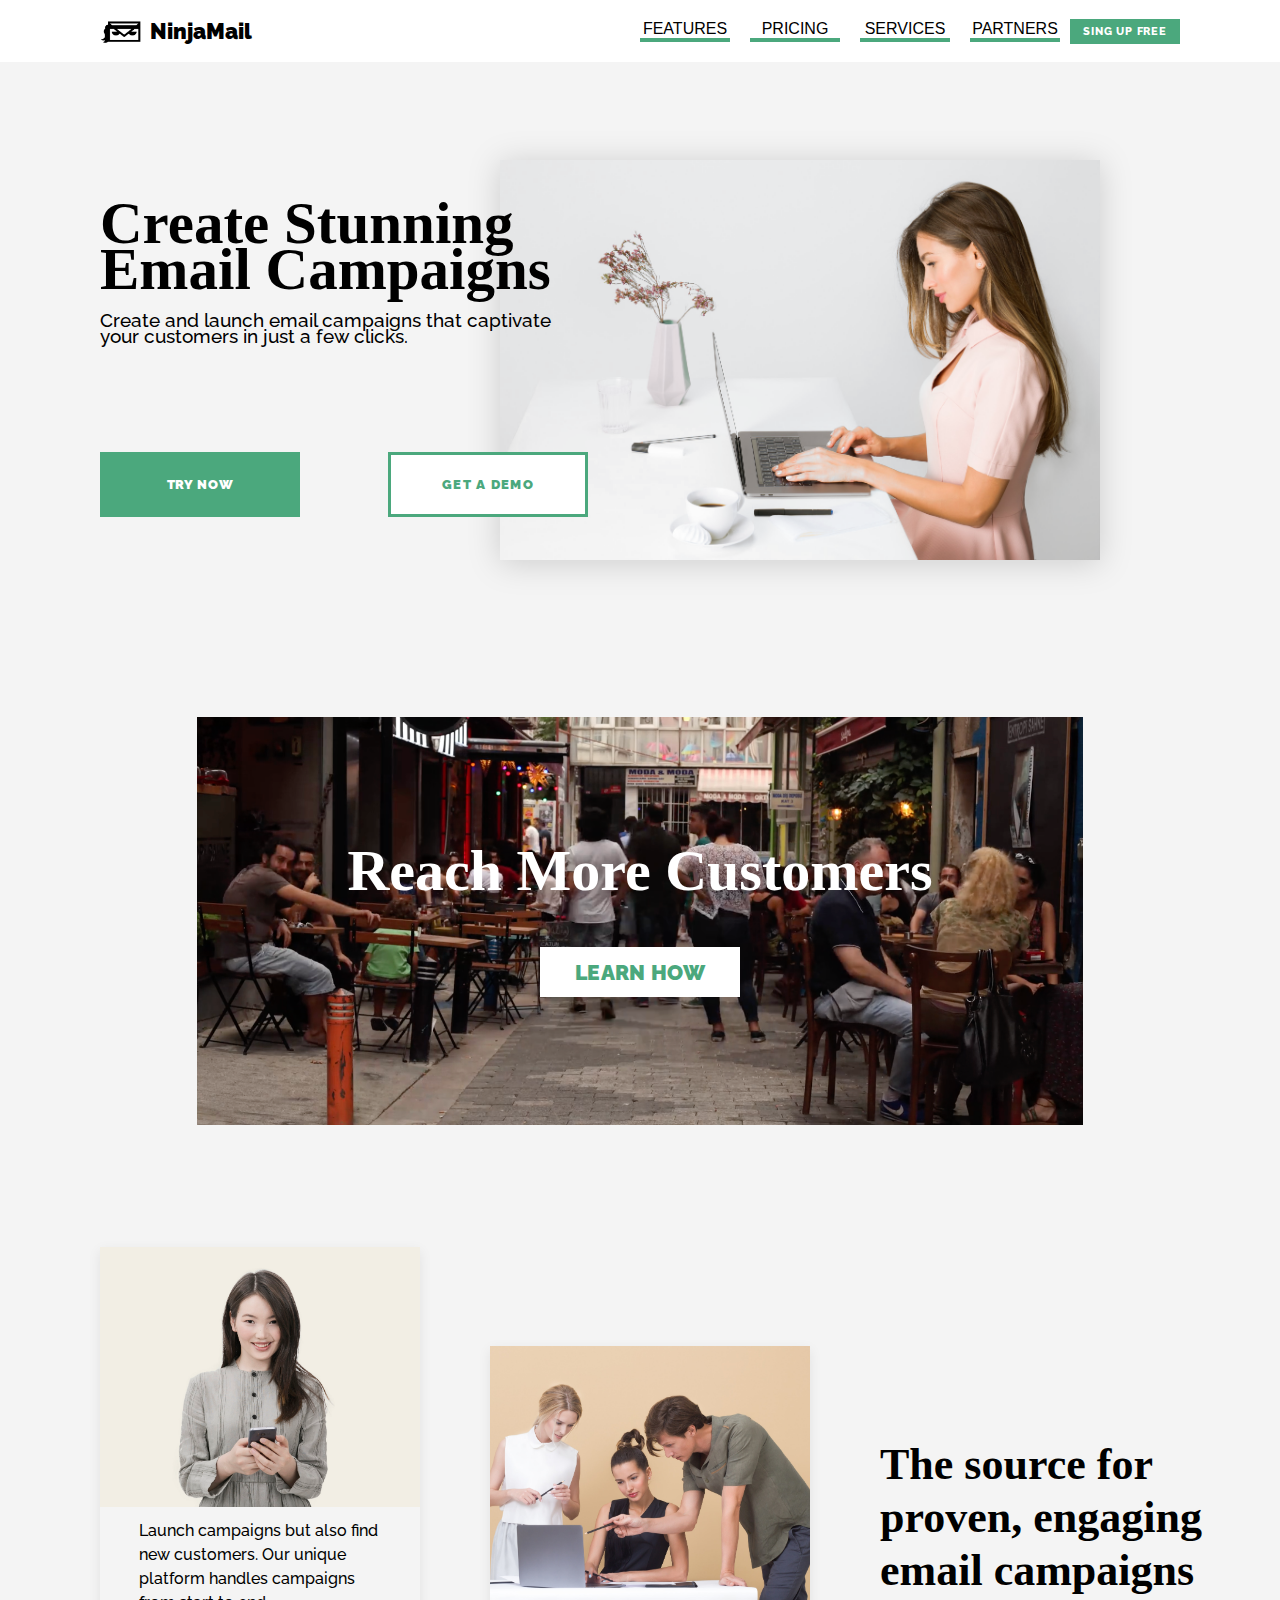
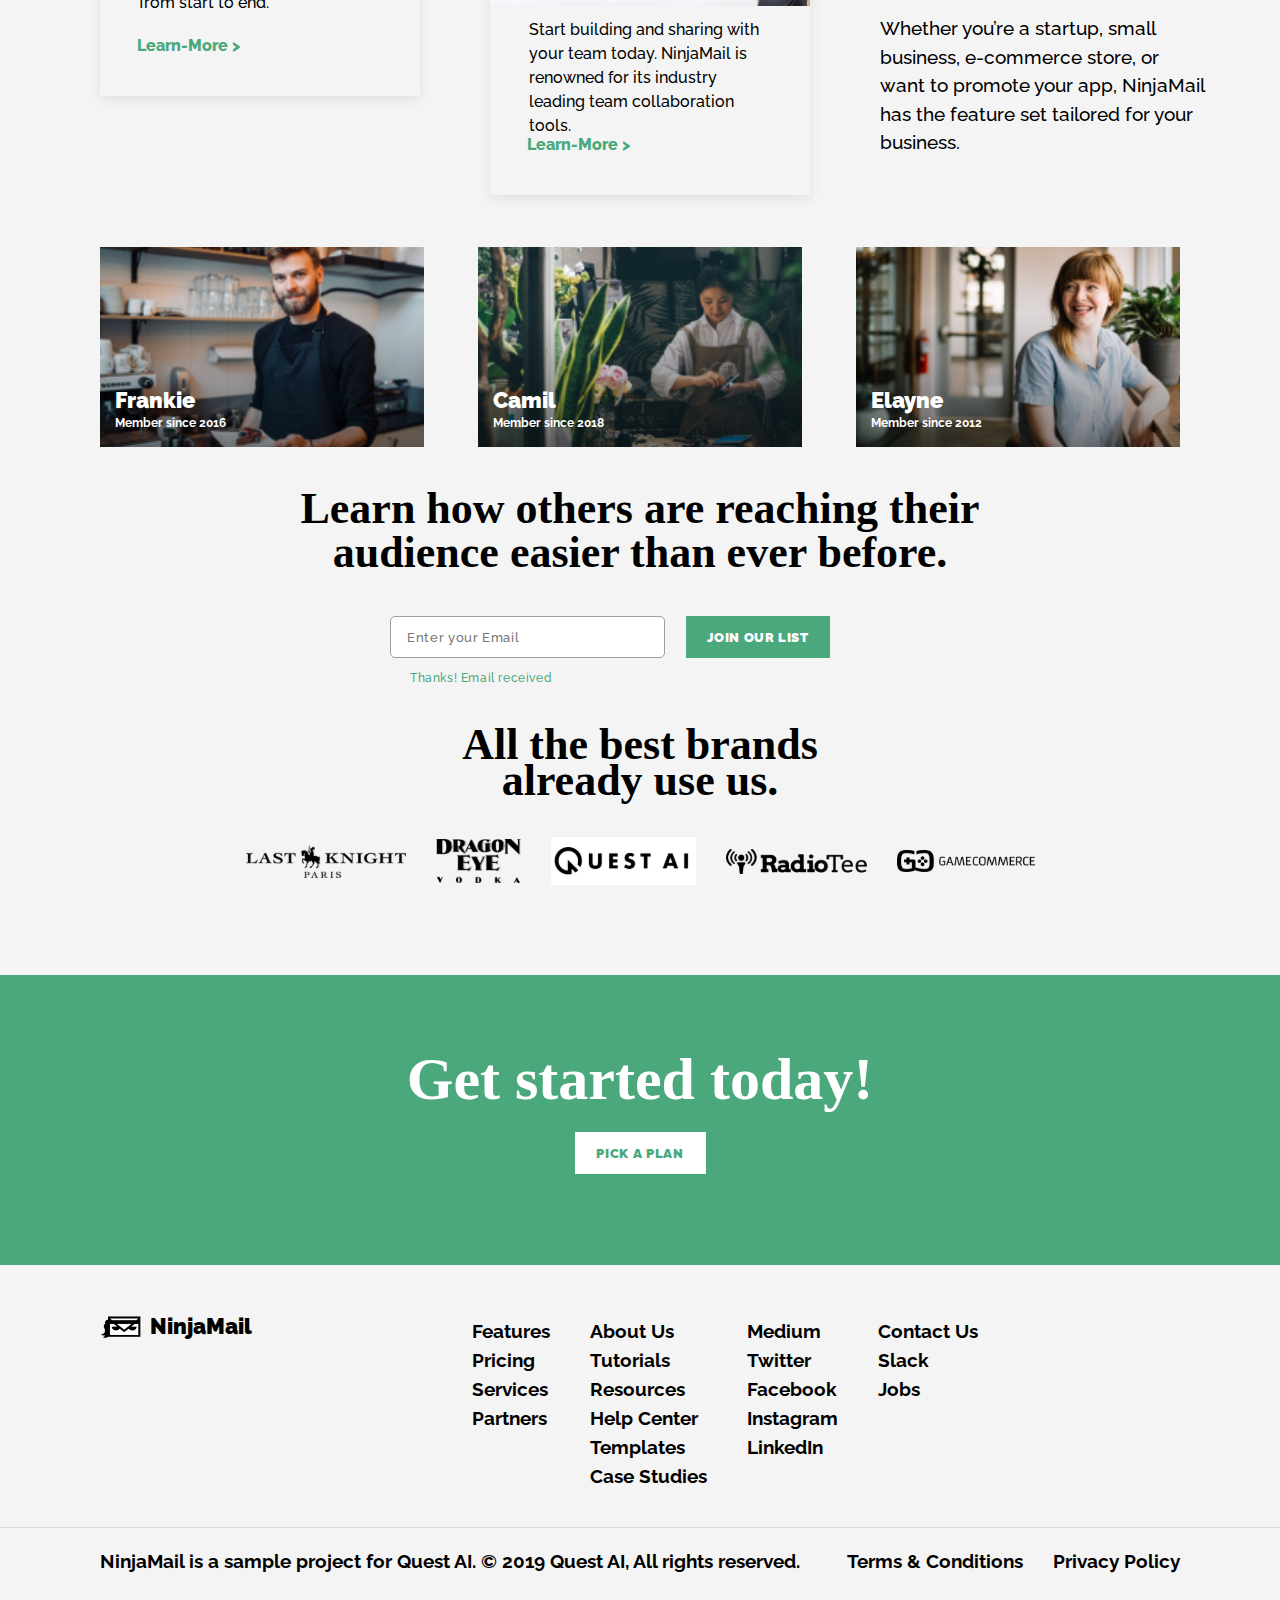
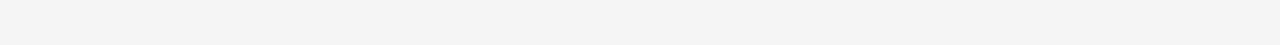
<file: index.html>
<!doctypehtml><html lang=en><meta charset=UTF-8><meta content="width=device-width,initial-scale=1"name=viewport><link href=css/styles.css rel=stylesheet><link href="https://fonts.googleapis.com/css?family=Raleway"rel=stylesheet><link href=https://cdnjs.cloudflare.com/ajax/libs/font-awesome/6.4.2/css/all.min.css rel=stylesheet><link rel="icon" type="image/png" href="test.png"><title>NinjaMail</title><header class=header><div class=content-wrap><nav class=header-menu><div class=logo-box><a href=index.html><img alt=icon class=mail-icon src=image/mail-icon.png> <span class=main-logo>NinjaMail</span></a></div><div class=main-menu><div class=main-menu_icons id=menuIcons><i class="fa-bars fa-solid"id=iconOpen></i></div><ul class="hide menu-list"id=maineMenu><li><a href=feature.html>FEATURES<div class=line></div></a><li><a href=pricing.html>PRICING<div class=line></div></a><li><a href=#>SERVICES<div class=line></div></a><li><a href=#>PARTNERS<div class=line></div></a></ul></div><a class="openModal sing-up">SING UP FREE</a><article class=hide id=sing-up-free><div class=form><div class=input-container><label class=input-label for=nameInput>Name</label> <input class=input-field name=name placeholder="Enter your name"></div><div class=input-container><label class=input-label for=emailInput>last name</label> <input class=input-field name=subject placeholder="Provide context"></div><div class=input-container><label class=input-label for=emailInput>Email</label> <input class=input-field name=email placeholder="Enter your Email"type=email></div><div class=input-container><label class=input-label for=emailInput>Phone</label> <input class=input-field name=subject placeholder="Enter subject"></div><div class=input-container><label class=input-label for=emailInput>Password</label> <input class=input-field name=subject placeholder="Enter subject"></div><div class=input-container><label class=input-label for=emailInput>Repeat Password</label> <input class=input-field name=subject placeholder="Enter subject"></div><button class="closeModal send-button"type=submit>Send</button> <button class="closeModal send-button"id=close>cancel</button></div></article></nav></div></header><section class=section1><div class=content-wrap><div class=container1><img alt=student class=img2 src=image/img2.png><h1 class=title1>Create Stunning Email Campaigns</h1><div class=txt1>Create and launch email campaigns that captivate your customers in just a few clicks.</div><a href=pricing.html class=try-now>TRY NOW</a> <a href=pricing.html class=get-demo>GET A DEMO</a></div></div></section><section class=section2><div class=content-wrap><div class=video><div class=img3></div><div class=txt2>Reach More Customers</div><a href=# class=learn-how>LEARN HOW</a></div></div></section><section class=section3><div class=content-wrap><div class=container><div class=block1><div class=photo1><img alt=photo class=photo1 src=image/photo1.png></div><div class=block-block1><div class=block-text1>Launch campaigns but also find new customers. Our unique platform handles campaigns from start to end.</div><div class=learn-more>Learn-More ></div></div></div><div class="block1 right"><div class=photo1><img alt=photo class=photo1 src=image/photo2.png></div><div class=block-block1><div class=block-text1>Start building and sharing with your team today. NinjaMail is renowned for its industry leading team collaboration tools.</div><div class=learn-more>Learn-More ></div></div></div><div class=block-text2><div class=text3>The source for proven, engaging email campaigns</div><div class=text4>Whether you’re a startup, small business, e-commerce store, or want to promote your app, NinjaMail has the feature set tailored for your business.</div></div></div></div></section><section class=section4><div class=content-wrap><div class=block2><div class=container4><div class=frankie><img alt=photo class=photo1 src=image/photo-g1.png><div class=inf><div class=name>Frankie</div><div class=member>Member since 2016</div></div></div><div class=frankie><img alt=photo class=photo1 src=image/photo-g2.png><div class=inf><div class=name>Camil</div><div class=member>Member since 2018</div></div></div><div class=frankie><img alt=photo class=photo1 src=image/photo-g3.png><div class=inf><div class=name>Elayne</div><div class=member>Member since 2012</div></div></div><div class=text5>Learn how others are reaching their audience easier than ever before.</div><div class=input><input class=email-input name=subject placeholder="Enter your Email"id=emailInput><div class=thank>Thanks! Email received</div><a href=# class=join-our>JOIN OUR LIST</a></div></div></div></div></section><section class=section5><div class=content-wrap><div class=brands><div class=txt6>All the best brands already use us.</div><div class=logos><img alt=logo class=logo src=image/Logo1.svg> <img alt=logo class=logo src=image/Logo2.svg> <img alt="quest ai logo"class=logo src=image/Logo3.svg> <img alt=logo class=logo src=image/Logo4.svg> <img alt=logo class=logo src=image/Logo5.svg></div></div></div></section><div class=get-start><div class=get-start-txt>Get started today!</div><a href=pricing.html class=pick-up-plan>PICK A PLAN</a></div><footer><div class=content-wrap><div class=logo-box><img alt=mail-icon class=mail-icon src=image/mail-icon.png> <span class=main-logo>NinjaMail</span></div><div class=footer-links><ul><li class=link><a href=feature.html>Features</a><li class=link><a href=pricing.html>Pricing</a><li class=link><a href=#>Services</a><li class=link><a href=#>Partners</a></ul><ul><li class=link><a href=#>About Us</a><li class=link><a href=#>Tutorials</a><li class=link><a href=#>Resources</a><li class=link><a href=#>Help Center</a><li class=link><a href=#>Templates</a><li class=link><a href=#>Case Studies</a></ul><ul><li class=link><a href=#>Medium</a><li class=link><a href=#>Twitter</a><li class=link><a href=#>Facebook</a><li class=link><a href=#>Instagram</a><li class=link><a href=#>LinkedIn</a></ul><ul><li class=link><a href=contact-us.html>Contact Us</a><li class=link><a href=#>Slack</a><li class=link><a href=#>Jobs</a></ul></div></div><div class=divider id=test></div><div class=content-wrap><div class=footer-container><div class=text7>NinjaMail is a sample project for Quest AI. © 2019 Quest AI, All rights reserved.</div><div class=link2><div class=link-text>Terms & Conditions</div><div class=link-text><a href=privacy-policy.html>Privacy Policy</a></div></div></div></div></footer><script src=script/script.js></script>
</file>
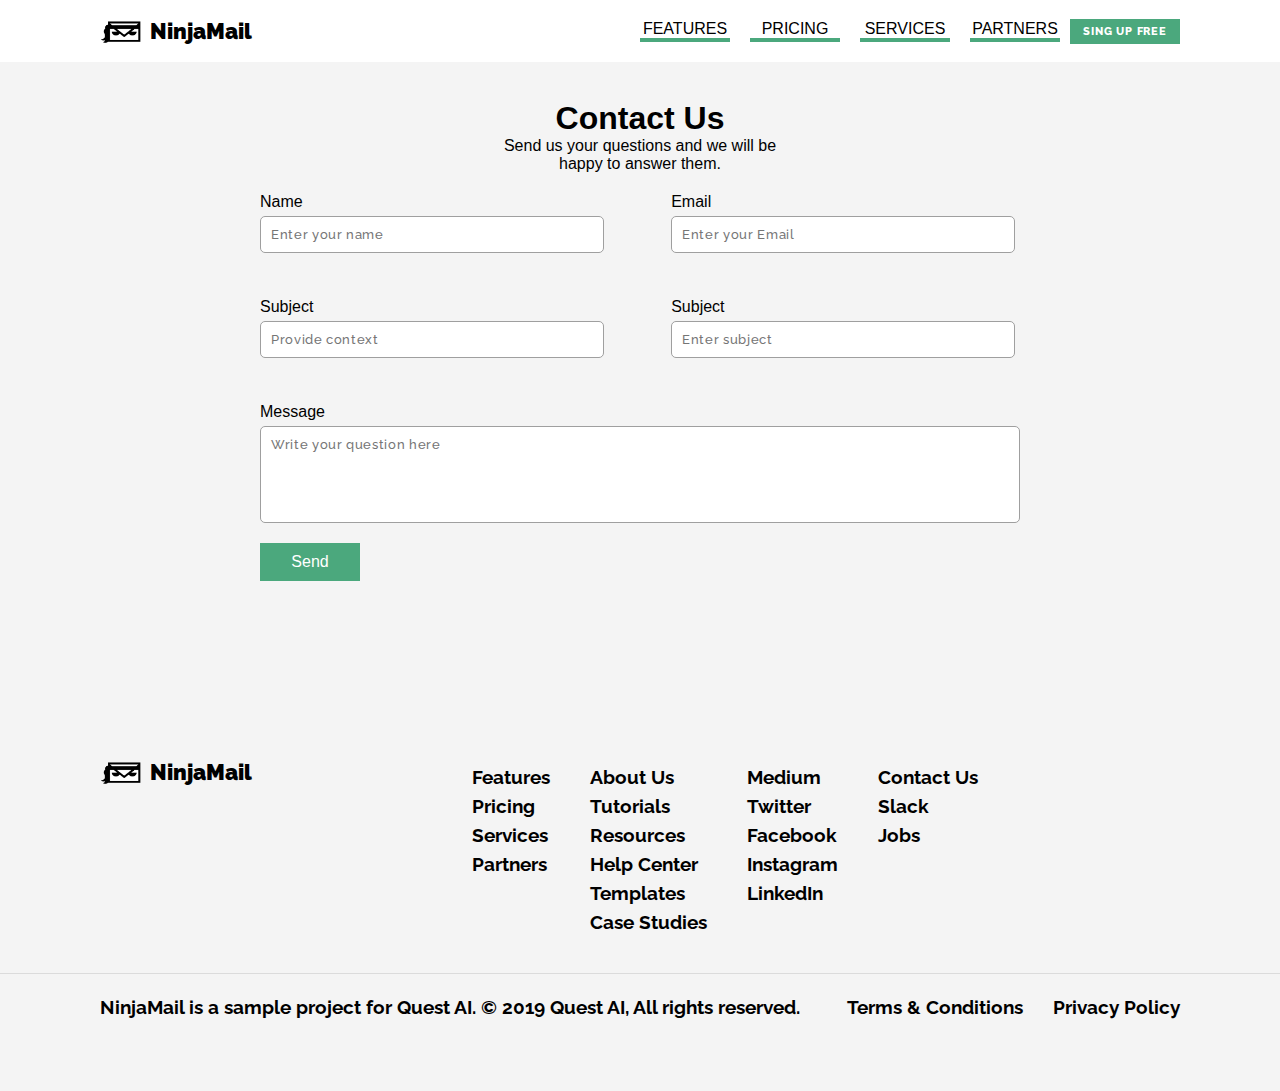
<file: contact-us.html>
<!doctypehtml><html lang=en><meta charset=UTF-8><meta content="width=device-width,initial-scale=1"name=viewport><link href=css/styles.css rel=stylesheet><link href="https://fonts.googleapis.com/css?family=Raleway"rel=stylesheet><link href=https://cdnjs.cloudflare.com/ajax/libs/font-awesome/6.4.2/css/all.min.css rel=stylesheet><link rel="icon" type="image/png" href="test.png"><title>Contact-us</title><header class=header><div class=content-wrap><nav class=header-menu><div class=logo-box><a href=index.html><img alt=icon class=mail-icon src=image/mail-icon.png> <span class=main-logo>NinjaMail</span></a></div><div class=main-menu><div class=main-menu_icons id=menuIcons><i class="fa-bars fa-solid"id=iconOpen></i></div><ul class="hide menu-list"id=maineMenu><li><a href=feature.html>FEATURES<div class=line></div></a><li><a href=pricing.html>PRICING<div class=line></div></a><li><a href=#>SERVICES<div class=line></div></a><li><a href=#>PARTNERS<div class=line></div></a></ul></div><a class="openModal sing-up">SING UP FREE</a><article class=hide id=sing-up-free><div class=form><div class=input-container><label class=input-label for=nameInput>Name</label> <input class=input-field id=nameInput name=name placeholder="Enter your name"></div><div class=input-container><label class=input-label for=emailInput>last name</label> <input class=input-field id=emailInput name=subject placeholder="Provide context"></div><div class=input-container><label class=input-label for=emailInput>Email</label> <input class=input-field id=emailInput name=email placeholder="Enter your Email"type=email></div><div class=input-container><label class=input-label for=emailInput>Phone</label> <input class=input-field id=emailInput name=subject placeholder="Enter subject"></div><div class=input-container><label class=input-label for=emailInput>Password</label> <input class=input-field id=emailInput name=subject placeholder="Enter subject"></div><div class=input-container><label class=input-label for=emailInput>Repeat Password</label> <input class=input-field id=emailInput name=subject placeholder="Enter subject"></div><button class="send-button closeModal"type=submit>Send</button> <button class="send-button closeModal"id=close>cancel</button></div></article></nav></div></header><section class=contact-us><div class=content-wrap><div class=contact-usTxt><h1>Contact Us</h1>Send us your questions and we will be happy to answer them.</div><div class=form><div class=input-container><label class=input-label for=nameInput>Name</label> <input class=input-field id=nameInput name=name placeholder="Enter your name"></div><div class=input-container><label class=input-label for=emailInput>Email</label> <input class=input-field id=emailInput name=email placeholder="Enter your Email"type=email></div><div class=input-container><label class=input-label for=emailInput>Subject</label> <input class=input-field id=emailInput name=subject placeholder="Provide context"></div><div class=input-container><label class=input-label for=emailInput>Subject</label> <input class=input-field id=emailInput name=subject placeholder="Enter subject"></div><div class=input-container-message><label class=input-label for=emailInput>Message</label> <textarea class=input-field id=emailInput name=message placeholder="Write your question here"rows=5></textarea></div><button class=send-button type=button>Send</button></div></div></section><footer><div class=content-wrap><div class=logo-box><img alt=mail-icon class=mail-icon src=image/mail-icon.png> <span class=main-logo>NinjaMail</span></div><div class=footer-links><ul><li class=link><a href=feature.html>Features</a><li class=link><a href=pricing.html>Pricing</a><li class=link><a href=#>Services</a><li class=link><a href=#>Partners</a></ul><ul><li class=link><a href=#>About Us</a><li class=link><a href=#>Tutorials</a><li class=link><a href=#>Resources</a><li class=link><a href=#>Help Center</a><li class=link><a href=#>Templates</a><li class=link><a href=#>Case Studies</a></ul><ul><li class=link><a href=#>Medium</a><li class=link><a href=#>Twitter</a><li class=link><a href=#>Facebook</a><li class=link><a href=#>Instagram</a><li class=link><a href=#>LinkedIn</a></ul><ul><li class=link><a href=contact-us.html>Contact Us</a><li class=link><a href=#>Slack</a><li class=link><a href=#>Jobs</a></ul></div></div><div class=divider id=test></div><div class=content-wrap><div class=footer-container><div class=text7>NinjaMail is a sample project for Quest AI. © 2019 Quest AI, All rights reserved.</div><div class=link2><div class=link-text>Terms & Conditions</div><div class=link-text><a href=privacy-policy.html>Privacy Policy</a></div></div></div></div></footer><script src=script/script.js></script>
</file>
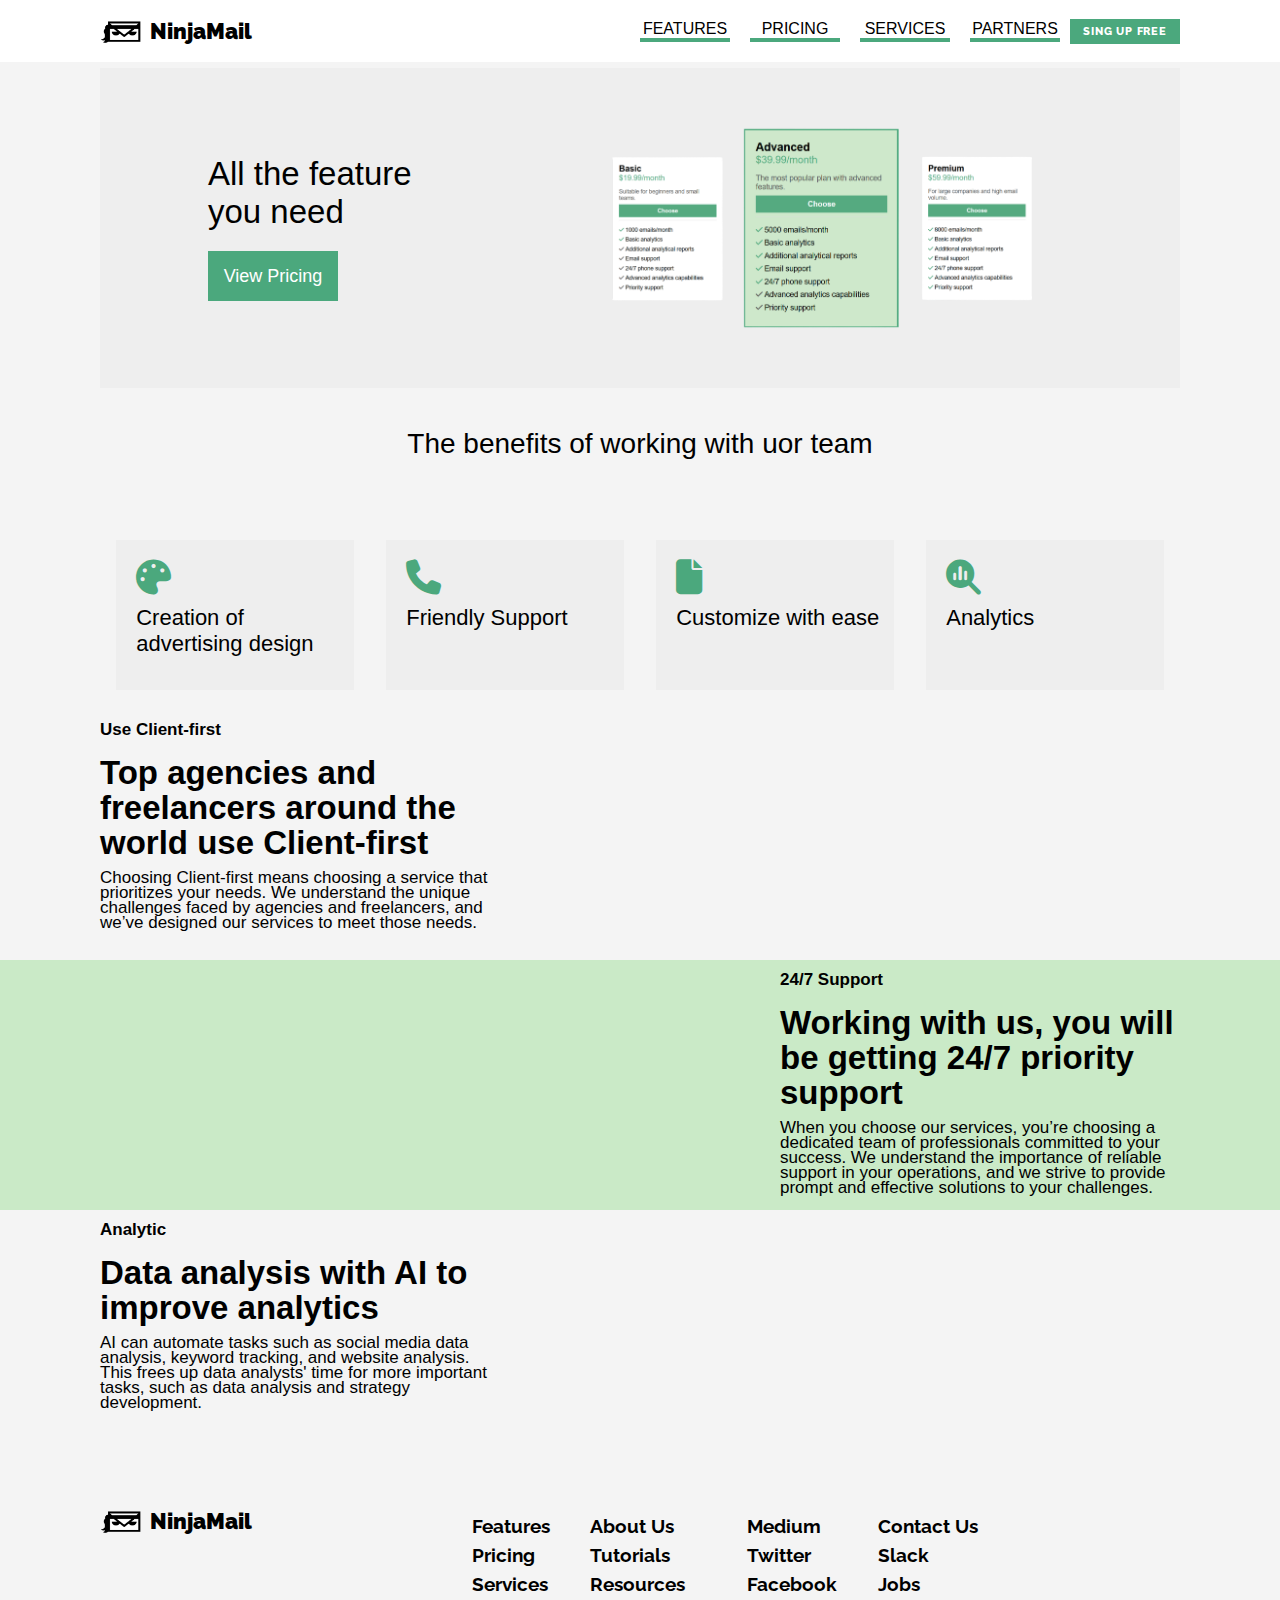
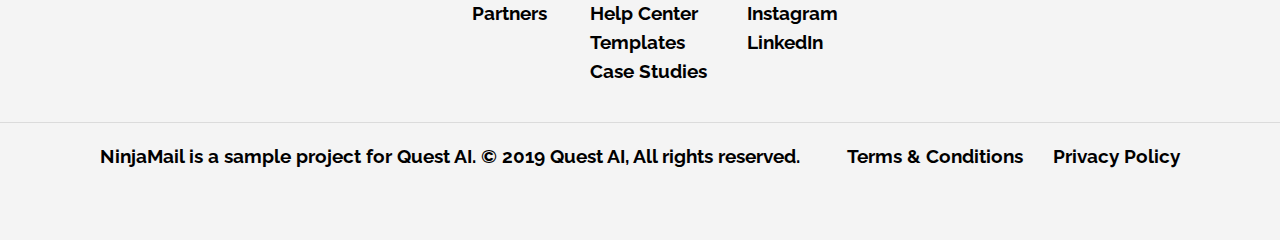
<file: feature.html>
<!doctypehtml><html lang=en><meta charset=UTF-8><meta content="width=device-width,initial-scale=1"name=viewport><link href=css/styles.css rel=stylesheet><link href="https://fonts.googleapis.com/css?family=Raleway"rel=stylesheet><link href=https://cdnjs.cloudflare.com/ajax/libs/font-awesome/6.4.2/css/all.min.css rel=stylesheet><link rel="icon" type="image/png" href="test.png"><title>Features</title><header class=header><div class=content-wrap><nav class=header-menu><div class=logo-box><a href=index.html><img alt=icon class=mail-icon src=image/mail-icon.png> <span class=main-logo>NinjaMail</span></a></div><div class=main-menu><div class=main-menu_icons id=menuIcons><i class="fa-solid fa-bars"id=iconOpen></i></div><ul class="hide menu-list"id=maineMenu><li><a href=feature.html>FEATURES<div class=line></div></a><li><a href=pricing.html>PRICING<div class=line></div></a><li><a href=#>SERVICES<div class=line></div></a><li><a href=#>PARTNERS<div class=line></div></a></ul></div><a class="openModal sing-up">SING UP FREE</a><article class=hide id=sing-up-free><div class=form><div class=input-container><label class=input-label for=nameInput>Name</label> <input class=input-field id=nameInput name=name placeholder="Enter your name"></div><div class=input-container><label class=input-label for=emailInput>last name</label> <input class=input-field id=emailInput name=subject placeholder="Provide context"></div><div class=input-container><label class=input-label for=emailInput>Email</label> <input class=input-field id=emailInput name=email placeholder="Enter your Email"type=email></div><div class=input-container><label class=input-label for=emailInput>Phone</label> <input class=input-field id=emailInput name=subject placeholder="Enter subject"></div><div class=input-container><label class=input-label for=emailInput>Password</label> <input class=input-field id=emailInput name=subject placeholder="Enter subject"></div><div class=input-container><label class=input-label for=emailInput>Repeat Password</label> <input class=input-field id=emailInput name=subject placeholder="Enter subject"></div><button class="closeModal send-button"type=submit>Send</button> <button class="closeModal send-button"id=close>cancel</button></div></article></div></header><section class=section-feature-title><div class=content-wrap><div class=feature-title><div class=feature-title-txt>All the feature you need</div><a class=pirsing-buttom href=pricing.html>View Pricing</a> <img alt=add class=add src=image/pricing.png></div></div></section><section class=benefits><div class=content-wrap><div class=benefits-title>The benefits of working with uor team</div><div class=benefets-block-container><div class=benefits-block><i class="fa-solid benefets-icon fa-palette"style=color:#4ba87d></i><div class=benefets-txt1>Creation of advertising design</div></div><div class=benefits-block><i class="fa-solid benefets-icon fa-phone"style=color:#4ba87d></i><div class=benefets-txt1>Friendly Support</div></div><div class=benefits-block><i class="fa-solid benefets-icon fa-file"style=color:#4ba87d></i><div class=benefets-txt1>Customize with ease</div></div><div class=benefits-block><i class="fa-solid benefets-icon fa-magnifying-glass-chart"style=color:#4ba87d></i><div class=benefets-txt1>Analytics</div></div></div></div></section><section class=section-feature><div class=content-wrap><div class=feature-left><div class=feature-block><div class=feature-block-txt1>Use Client-first</div><div class=feature-block-txt2>Top agencies and freelancers around the world use Client-first</div><div class=feature-block-txt3>Choosing Client-first means choosing a service that prioritizes your needs. We understand the unique challenges faced by agencies and freelancers, and we’ve designed our services to meet those needs.</div></div></div></div><div class=feature-green><div class=content-wrap><div class=feature-right><div class=feature-block><div class=feature-block-txt1>24/7 Support</div><div class=feature-block-txt2>Working with us, you will be getting 24/7 priority support</div><div class=feature-block-txt3>When you choose our services, you’re choosing a dedicated team of professionals committed to your success. We understand the importance of reliable support in your operations, and we strive to provide prompt and effective solutions to your challenges.</div></div></div></div></div><div class=content-wrap><div class=feature-left><div class=feature-block><div class=feature-block-txt1>Analytic</div><div class=feature-block-txt2>Data analysis with AI to improve analytics</div><div class=feature-block-txt3>AI can automate tasks such as social media data analysis, keyword tracking, and website analysis. This frees up data analysts' time for more important tasks, such as data analysis and strategy development.</div></div></div></div></section><footer><div class=content-wrap><div class=logo-box><img alt=mail-icon class=mail-icon src=image/mail-icon.png> <span class=main-logo>NinjaMail</span></div><div class=footer-links><ul><li class=link><a href=feature.html>Features</a><li class=link><a href=pricing.html>Pricing</a><li class=link><a href=#>Services</a><li class=link><a href=#>Partners</a></ul><ul><li class=link><a href=#>About Us</a><li class=link><a href=#>Tutorials</a><li class=link><a href=#>Resources</a><li class=link><a href=#>Help Center</a><li class=link><a href=#>Templates</a><li class=link><a href=#>Case Studies</a></ul><ul><li class=link><a href=#>Medium</a><li class=link><a href=#>Twitter</a><li class=link><a href=#>Facebook</a><li class=link><a href=#>Instagram</a><li class=link><a href=#>LinkedIn</a></ul><ul><li class=link><a href=contact-us.html>Contact Us</a><li class=link><a href=#>Slack</a><li class=link><a href=#>Jobs</a></ul></div></div><div class=divider id=test></div><div class=content-wrap><div class=footer-container><div class=text7>NinjaMail is a sample project for Quest AI. © 2019 Quest AI, All rights reserved.</div><div class=link2><div class=link-text>Terms & Conditions</div><div class=link-text><a href=privacy-policy.html>Privacy Policy</a></div></div></div></div></footer><script src=script/script.js></script>
</file>
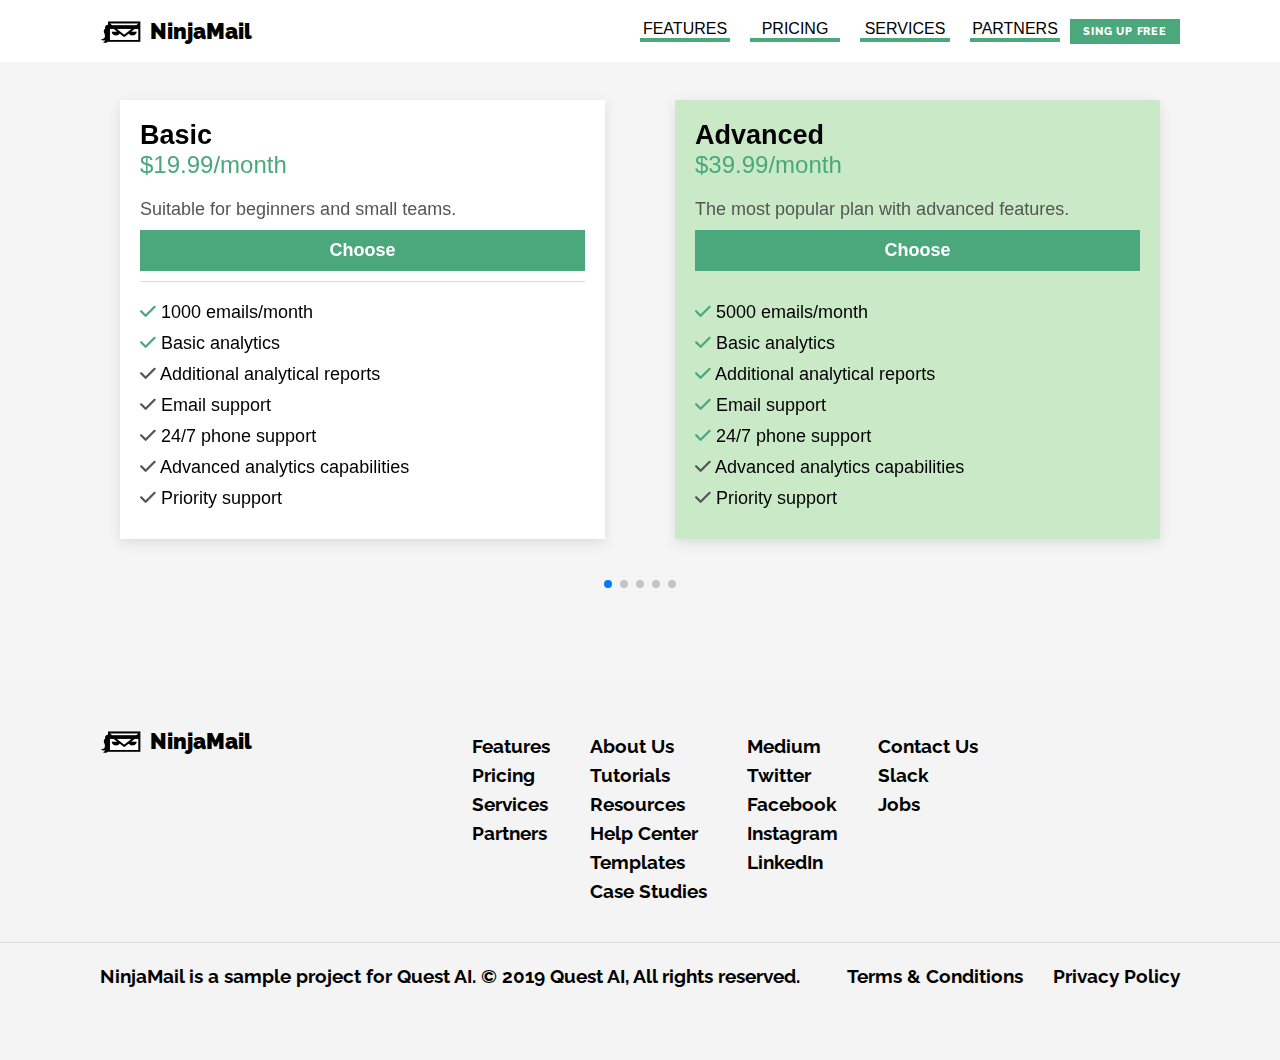
<file: pricing.html>
<!doctypehtml><html lang=en><meta charset=UTF-8><meta content="width=device-width,initial-scale=1"name=viewport><link href=css/styles.css rel=stylesheet><link href="https://fonts.googleapis.com/css?family=Raleway"rel=stylesheet><link href=https://cdnjs.cloudflare.com/ajax/libs/font-awesome/6.4.2/css/all.min.css rel=stylesheet><link href=https://cdn.jsdelivr.net/npm/swiper@11/swiper-bundle.min.css rel=stylesheet><link rel="icon" type="image/png" href="test.png"><title>Prising</title><header class=header><div class=content-wrap><nav class=header-menu><div class=logo-box><a href=index.html><img alt=icon class=mail-icon src=image/mail-icon.png> <span class=main-logo>NinjaMail</span></a></div><div class=main-menu><div class=main-menu_icons id=menuIcons><i class="fa-solid fa-bars"id=iconOpen></i></div><ul class="hide menu-list"id=maineMenu><li><a href=feature.html>FEATURES<div class=line></div></a><li><a href=pricing.html>PRICING<div class=line></div></a><li><a href=#>SERVICES<div class=line></div></a><li><a href=#>PARTNERS<div class=line></div></a></ul></div><a class="openModal sing-up">SING UP FREE</a><article class=hide id=sing-up-free><div class=form><div class=input-container><label class=input-label for=nameInput>Name</label> <input class=input-field name=name placeholder="Enter your name"></div><div class=input-container><label class=input-label for=emailInput>last name</label> <input class=input-field name=subject placeholder="Provide context"></div><div class=input-container><label class=input-label for=emailInput>Email</label> <input class=input-field name=email placeholder="Enter your Email"type=email></div><div class=input-container><label class=input-label for=emailInput>Phone</label> <input class=input-field name=subject placeholder="Enter subject"></div><div class=input-container><label class=input-label for=emailInput>Password</label> <input class=input-field name=subject placeholder="Enter subject"></div><div class=input-container><label class=input-label for=emailInput>Repeat Password</label> <input class=input-field name=subject placeholder="Enter subject"></div><button class="closeModal send-button"type=submit>Send</button> <button class="closeModal send-button"id=close>cancel</button></div></article></nav></div></header><section class=pricing><div class=content-wrap><div class=pricing-table><div class="mySwiper swiper"><div class=swiper-wrapper><div class=swiper-slide><div class=column><h2>Basic</h2><p class=price>$19.99/month<p class=plan-description>Suitable for beginners and small teams.</p><a href=# class=btn-pricing>Choose</a><div class=divider></div><ul class=pricing-ul><li><i class="fa-solid fa-check"style=color:#4ba87d></i> 1000 emails/month<li><i class="fa-solid fa-check"style=color:#4ba87d></i> Basic analytics<li><i class="fa-solid fa-check"style=color:#555></i> Additional analytical reports<li><i class="fa-solid fa-check"style=color:#555></i> Email support<li><i class="fa-solid fa-check"style=color:#555></i> 24/7 phone support<li><i class="fa-solid fa-check"style=color:#555></i> Advanced analytics capabilities<li><i class="fa-solid fa-check"style=color:#555></i> Priority support</ul></div></div><div class=swiper-slide><div class="column popular"><h2>Advanced</h2><p class=price>$39.99/month<p class=plan-description>The most popular plan with advanced features.</p><a href=# class=btn-pricing>Choose</a><div class=divider></div><ul class=pricing-ul><li><i class="fa-solid fa-check"style=color:#4ba87d></i> 5000 emails/month<li><i class="fa-solid fa-check"style=color:#4ba87d></i> Basic analytics<li><i class="fa-solid fa-check"style=color:#4ba87d></i> Additional analytical reports<li><i class="fa-solid fa-check"style=color:#4ba87d></i> Email support<li><i class="fa-solid fa-check"style=color:#4ba87d></i> 24/7 phone support<li><i class="fa-solid fa-check"style=color:#555></i> Advanced analytics capabilities<li><i class="fa-solid fa-check"style=color:#555></i> Priority support</ul></div></div><div class=swiper-slide><div class=column><h2>Premium</h2><p class=price>$59.99/month<p class=plan-description>For large companies and high email volume.</p><a href=# class=btn-pricing>Choose</a><div class=divider></div><ul class=pricing-ul><li><i class="fa-solid fa-check"style=color:#4ba87d></i> 8000 emails/month<li><i class="fa-solid fa-check"style=color:#4ba87d></i> Basic analytics<li><i class="fa-solid fa-check"style=color:#4ba87d></i> Additional analytical reports<li><i class="fa-solid fa-check"style=color:#4ba87d></i> Email support<li><i class="fa-solid fa-check"style=color:#4ba87d></i> 24/7 phone support<li><i class="fa-solid fa-check"style=color:#4ba87d></i> Advanced analytics capabilities<li><i class="fa-solid fa-check"style=color:#4ba87d></i> Priority support</ul></div></div><div class=swiper-slide><div class=column><h2>Corporate</h2><p class=price>$79.99/month<p class=plan-description>For large corporations with high email volume.</p><a href=# class=btn-pricing>Choose</a><div class=divider></div><ul class=pricing-ul><li><i class="fa-solid fa-check"style=color:#4ba87d></i> 15000 emails/month<li><i class="fa-solid fa-check"style=color:#4ba87d></i> Basic analytics<li><i class="fa-solid fa-check"style=color:#4ba87d></i> Additional analytical reports<li><i class="fa-solid fa-check"style=color:#4ba87d></i> Email support<li><i class="fa-solid fa-check"style=color:#4ba87d></i> 24/7 phone support<li><i class="fa-solid fa-check"style=color:#4ba87d></i> Advanced analytics capabilities<li><i class="fa-solid fa-check"style=color:#4ba87d></i> Priority support</ul></div></div><div class=swiper-slide><div class=column><h2>Economy</h2><p class=price>$9.99/month<p class=plan-description>For those looking for a budget solution with basic features.</p><a href=# class=btn-pricing>Choose</a><div class=divider></div><ul class=pricing-ul><li><i class="fa-solid fa-check"style=color:#4ba87d></i> 300 emails/month<li><i class="fa-solid fa-check"style=color:#4ba87d></i> Basic analytics<li><i class="fa-solid fa-check"style=color:#555></i> Additional analytical reports<li><i class="fa-solid fa-check"style=color:#555></i> Email support<li><i class="fa-solid fa-check"style=color:#555></i> 24/7 phone support<li><i class="fa-solid fa-check"style=color:#555></i> Advanced analytics capabilities<li><i class="fa-solid fa-check"style=color:#555></i> Priority support</ul></div></div></div><div class=swiper-pagination></div></div></section><footer><div class=content-wrap><div class=logo-box><img alt=mail-icon class=mail-icon src=image/mail-icon.png> <span class=main-logo>NinjaMail</span></div><div class=footer-links><ul><li class=link><a href=feature.html>Features</a><li class=link><a href=pricing.html>Pricing</a><li class=link><a href=#>Services</a><li class=link><a href=#>Partners</a></ul><ul><li class=link><a href=#>About Us</a><li class=link><a href=#>Tutorials</a><li class=link><a href=#>Resources</a><li class=link><a href=#>Help Center</a><li class=link><a href=#>Templates</a><li class=link><a href=#>Case Studies</a></ul><ul><li class=link><a href=#>Medium</a><li class=link><a href=#>Twitter</a><li class=link><a href=#>Facebook</a><li class=link><a href=#>Instagram</a><li class=link><a href=#>LinkedIn</a></ul><ul><li class=link><a href=contact-us.html>Contact Us</a><li class=link><a href=#>Slack</a><li class=link><a href=#>Jobs</a></ul></div></div><div class=divider id=test></div><div class=content-wrap><div class=footer-container><div class=text7>NinjaMail is a sample project for Quest AI. © 2019 Quest AI, All rights reserved.</div><div class=link2><div class=link-text>Terms & Conditions</div><div class=link-text><a href=privacy-policy.html>Privacy Policy</a></div></div></div></div></footer><script src=script/script.js></script><script src=https://cdn.jsdelivr.net/npm/swiper@11/swiper-bundle.min.js></script><script>var swiper=new Swiper(".mySwiper",{loop:!0,centeredSlides:!0,spaceBetween:30,grabCursor:!0,pagination:{el:".swiper-pagination",clickable:!0},breakpoints:{1440:{slidesPerView:3},768:{slidesPerView:2,centeredSlides:!1},0:{slidesPerView:1,centeredSlides:!0}}})</script>
</file>
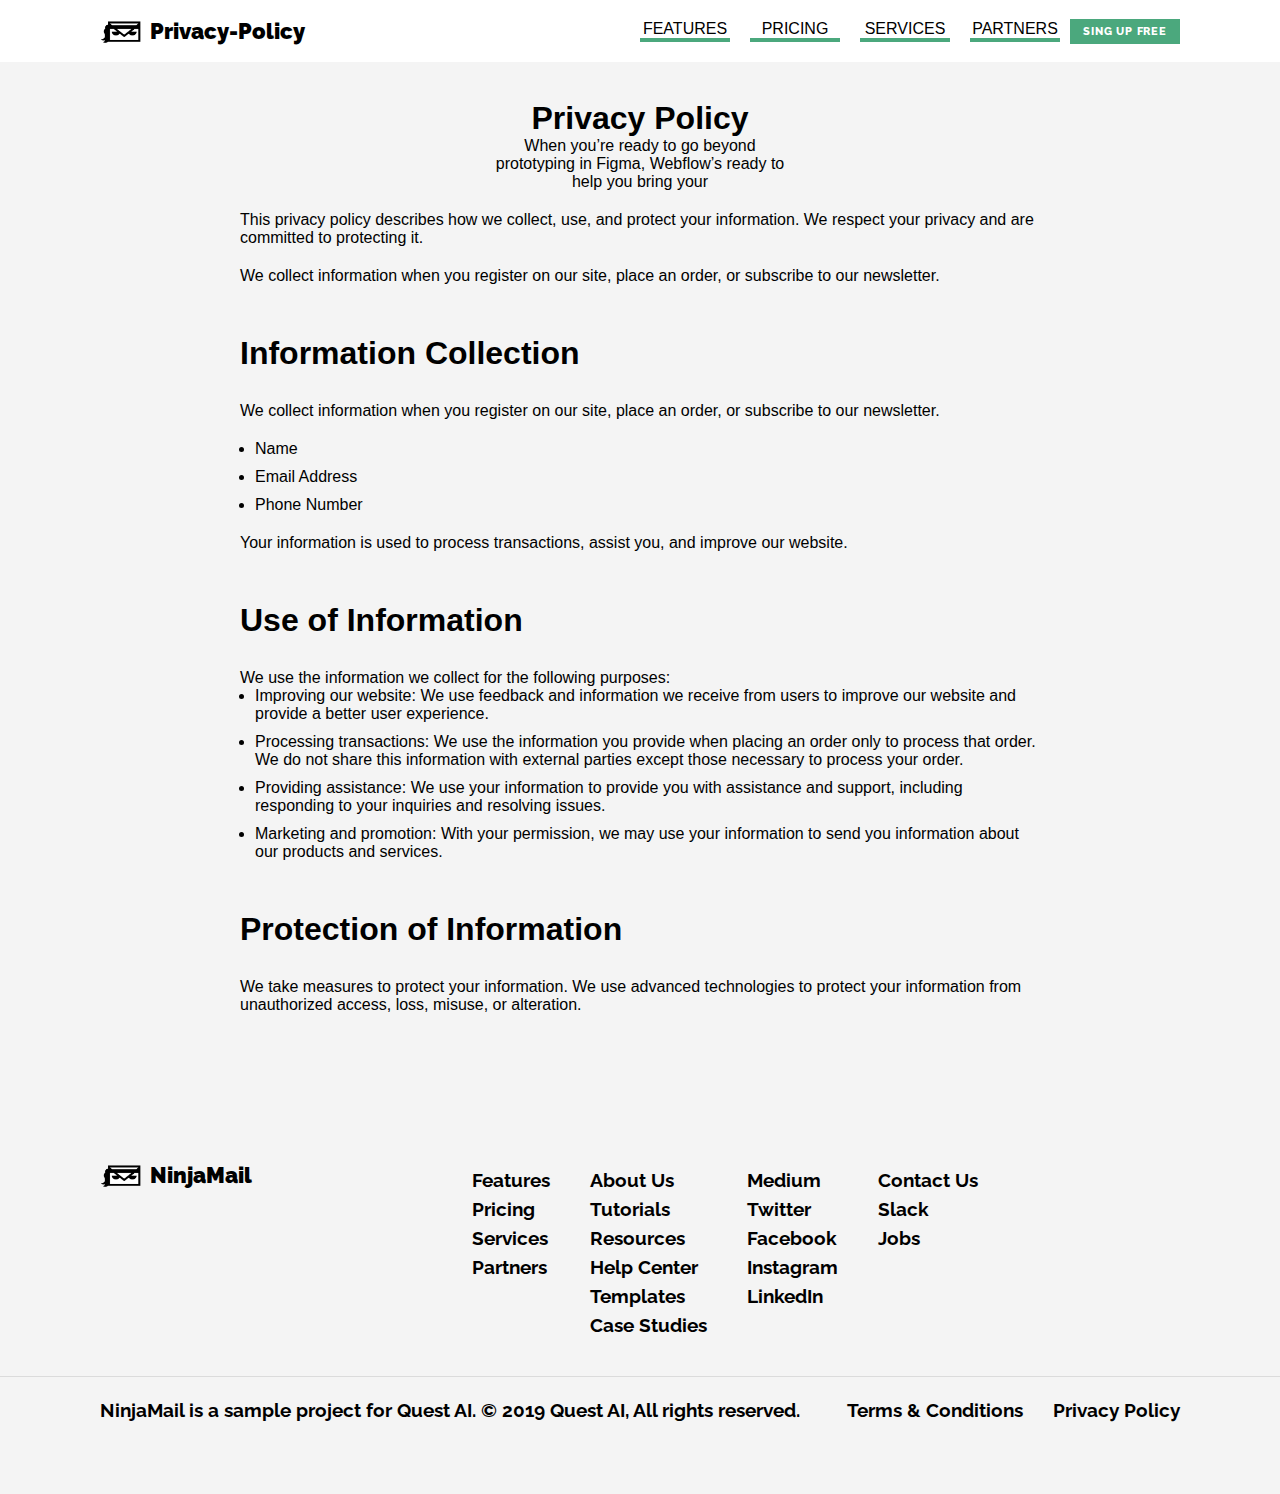
<file: privacy-policy.html>
<!doctypehtml><html lang=en><meta charset=UTF-8><meta content="width=device-width,initial-scale=1"name=viewport><link href=css/styles.css rel=stylesheet><link href="https://fonts.googleapis.com/css?family=Raleway"rel=stylesheet><link href=https://cdnjs.cloudflare.com/ajax/libs/font-awesome/6.4.2/css/all.min.css rel=stylesheet><link rel="icon" type="image/png" href="test.png"><title>NinjaMail</title><header class=header><div class=content-wrap><nav class=header-menu><div class=logo-box><a href=index.html><img alt=icon class=mail-icon src=image/mail-icon.png> <span class=main-logo>Privacy-Policy</span></a></div><div class=main-menu><div class=main-menu_icons id=menuIcons><i class="fa-bars fa-solid"id=iconOpen></i></div><ul class="hide menu-list"id=maineMenu><li><a href=feature.html>FEATURES<div class=line></div></a><li><a href=pricing.html>PRICING<div class=line></div></a><li><a href=#>SERVICES<div class=line></div></a><li><a href=#>PARTNERS<div class=line></div></a></ul></div><a class="openModal sing-up">SING UP FREE</a><article class=hide id=sing-up-free><div class=form><div class=input-container><label class=input-label for=nameInput>Name</label> <input class=input-field id=nameInput name=name placeholder="Enter your name"></div><div class=input-container><label class=input-label for=emailInput>lastname</label> <input class=input-field id=emailInput name=subject placeholder="Provide context"></div><div class=input-container><label class=input-label for=emailInput>Email</label> <input class=input-field id=emailInput name=email placeholder="Enter your Email"type=email></div><div class=input-container><label class=input-label for=emailInput>Phone</label> <input class=input-field id=emailInput name=subject placeholder="Enter subject"></div><div class=input-container><label class=input-label for=emailInput>Password</label> <input class=input-field id=emailInput name=subject placeholder="Enter subject"></div><div class=input-container><label class=input-label for=emailInput>Repeat Password</label> <input class=input-field id=emailInput name=subject placeholder="Enter subject"></div><button class="closeModal send-button"type=submit>Send</button> <button class="closeModal send-button"id=close>cancel</button></div></article></nav></div></header><section class=privacy-policy><div class=content-wrap><div class=contact-usTxt><h1>Privacy Policy</h1>When you’re ready to go beyond prototyping in Figma, Webflow’s ready to help you bring your</div><div class=form><div class=privacy-txt>This privacy policy describes how we collect, use, and protect your information. We respect your privacy and are committed to protecting it.</div><div class=privacy-txt>We collect information when you register on our site, place an order, or subscribe to our newsletter.</div><div class=privacy-head><h1>Information Collection</h1></div><div class=privacy-txt>We collect information when you register on our site, place an order, or subscribe to our newsletter.</div><ul class=privacy-list><li>Name<li>Email Address<li>Phone Number</ul><div class=privacy-txt>Your information is used to process transactions, assist you, and improve our website.</div><div class=privacy-head><h1>Use of Information</h1></div><div class=privacy-txt>We use the information we collect for the following purposes:<ul class=privacy-list><li>Improving our website: We use feedback and information we receive from users to improve our website and provide a better user experience.<li>Processing transactions: We use the information you provide when placing an order only to process that order. We do not share this information with external parties except those necessary to process your order.<li>Providing assistance: We use your information to provide you with assistance and support, including responding to your inquiries and resolving issues.<li>Marketing and promotion: With your permission, we may use your information to send you information about our products and services.</ul></div><div class=privacy-head><h1>Protection of Information</h1></div><div class=privacy-txt>We take measures to protect your information. We use advanced technologies to protect your information from unauthorized access, loss, misuse, or alteration.</div></div></div></section><footer><div class=content-wrap><div class=logo-box><img alt=mail-icon class=mail-icon src=image/mail-icon.png> <span class=main-logo>NinjaMail</span></div><div class=footer-links><ul><li class=link><a href=feature.html>Features</a><li class=link><a href=pricing.html>Pricing</a><li class=link><a href=#>Services</a><li class=link><a href=#>Partners</a></ul><ul><li class=link><a href=#>About Us</a><li class=link><a href=#>Tutorials</a><li class=link><a href=#>Resources</a><li class=link><a href=#>Help Center</a><li class=link><a href=#>Templates</a><li class=link><a href=#>Case Studies</a></ul><ul><li class=link><a href=#>Medium</a><li class=link><a href=#>Twitter</a><li class=link><a href=#>Facebook</a><li class=link><a href=#>Instagram</a><li class=link><a href=#>LinkedIn</a></ul><ul><li class=link><a href=contact-us.html>Contact Us</a><li class=link><a href=#>Slack</a><li class=link><a href=#>Jobs</a></ul></div></div><div class=divider id=test></div><div class=content-wrap><div class=footer-container><div class=text7>NinjaMail is a sample project for Quest AI. © 2019 Quest AI, All rights reserved.</div><div class=link2><div class=link-text>Terms & Conditions</div><div class=link-text><a href=privacy-policy.html>Privacy Policy</a></div></div></div></div></footer><script src=script/script.js></script>
</file>
